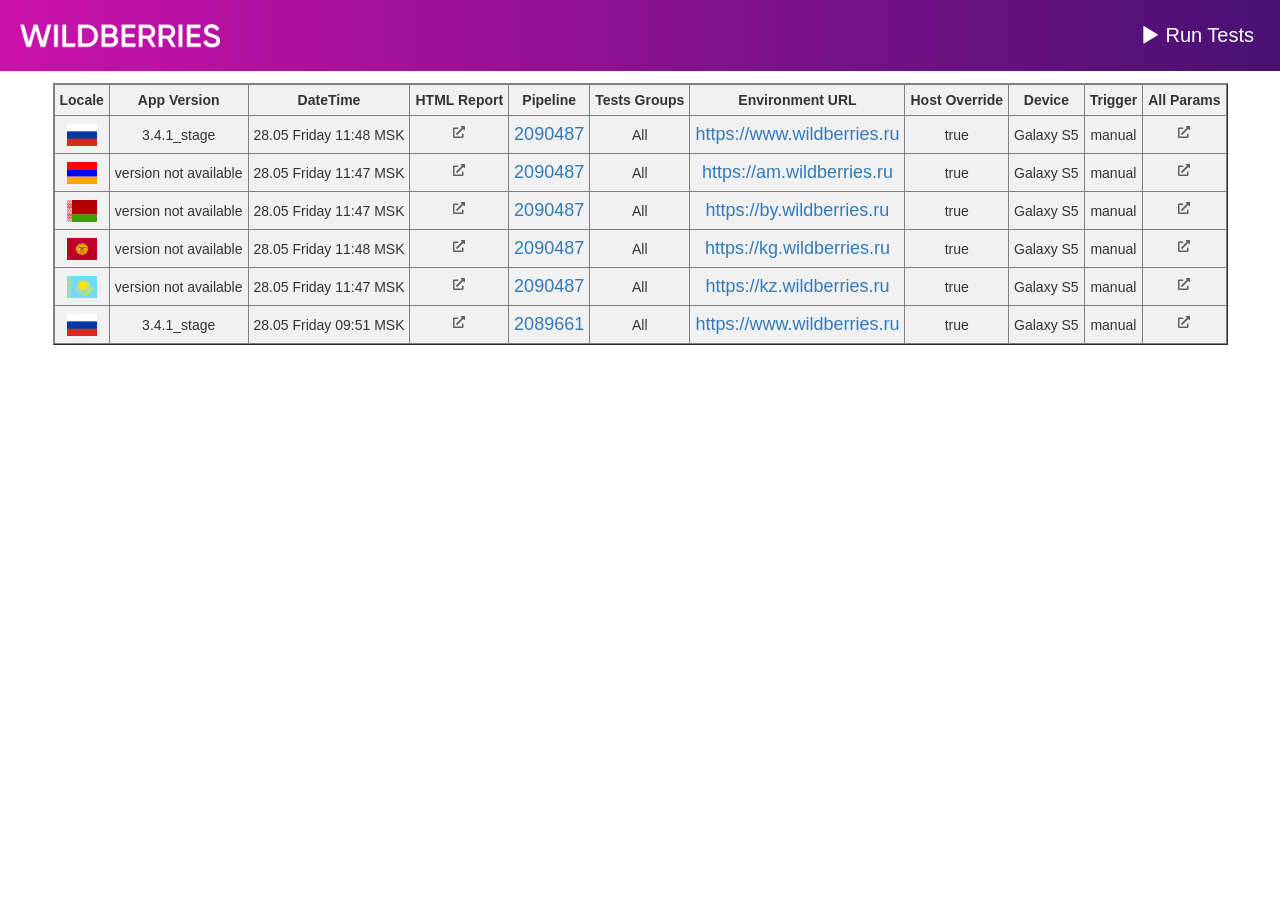
<file: index.html>
<!DOCTYPE html>

<html>
    <meta charset="utf-8">
    <meta content="width=device-width, initial-scale=1, maximum-scale=1" name="viewport">
    <link rel="stylesheet" href="./public/styles.css">
    <link rel="shortcut icon" type="image/png" href="./public/static/favicon.ico" />
    <link rel="stylesheet" href="https://maxcdn.bootstrapcdn.com/bootstrap/3.4.1/css/bootstrap.min.css">
    <script src="https://ajax.googleapis.com/ajax/libs/jquery/3.5.1/jquery.min.js"></script>
    <script src="https://maxcdn.bootstrapcdn.com/bootstrap/3.4.1/js/bootstrap.min.js"></script>
    <script src="./public/main.js"></script>
    <title>Allure Reports History</title>
</head>

<body>
    <div class="header">
        <img class="logo" src="./public/static/logo.png" />
        <div class="newTestRun">
            <button type="button" class="btn-run" id="newTestRunButton">
                <span class="glyphicon glyphicon-play" style="top: 2px !important;"></span> Run Tests</span>
            </button>
        </div>
    </div>
    <div class="container">
        <div class="alert">
            <span class="closebtn" onclick="this.parentElement.style.display='none';">&times;</span>
            <span id="alertMessage"></span>
        </div>
        <div class="newTestRunModal">
            <div class="modal fade" id="newTestRunModal" role="dialog">
                <div class="modal-dialog">
                    <div class="modal-content">
                        <div class="modal-header">
                            <button type="button" class="close" data-dismiss="modal">&times;</button>
                            <h4>Create New Test Run</h4>
                        </div>
                        <div class="modal-body" style="padding:15px 50px;">
                            <form role="form">
                                <div class="form-group">
                                    <label for="group">Groups</label>
                                    <span id="groupSelector"></span>
                                </div>
                                <div class="form-group">
                                    <label for="suite">Suite</label>
                                    <span id="suiteSelector"></span>
                                </div>
                                <div class="form-group">
                                    <label for="branch">Branch</label>
                                    <span id="branchSelector"></span>
                                </div>
                                <div class="form-group url">
                                    <label class="lbl-inline" for="url"></label>
                                </div>
                                <div class="form-group overrideHost">
                                    <label class="lbl-inline" for="overrideHost">Use Host Overriding</label>
                                    <input type="checkbox" checked="true" id="overrideHostCheckBox" />
                                    <input id="ipField" type="text" class="form-control" value="10.10.10.100" />
                                </div>
                            </form>
                        </div>
                        <div class="modal-footer">
                            <button type="submit" id="runTests" class="btn btn-success btn-block" style="padding:10px;"> Start</button>
                        </div>
                    </div>
                </div>
            </div>
        </div>
    </div>
    <div class="column">
        <table border="1">
            <tr>
                <th>Locale</th>
                <th>App Version</th>
                <th>DateTime</th>
                <th>HTML Report</th>
                <th>Pipeline</th>
                <th>Tests Groups</th>
                <th>Environment URL</th>
                <th>Host Override</th>
                <th>Device</th>
                <th>Trigger</th>
                <th>All Params</th>
            </tr>
            <tr id="list"></tr>
        </table>
    </div>
</body>

</html>
</file>
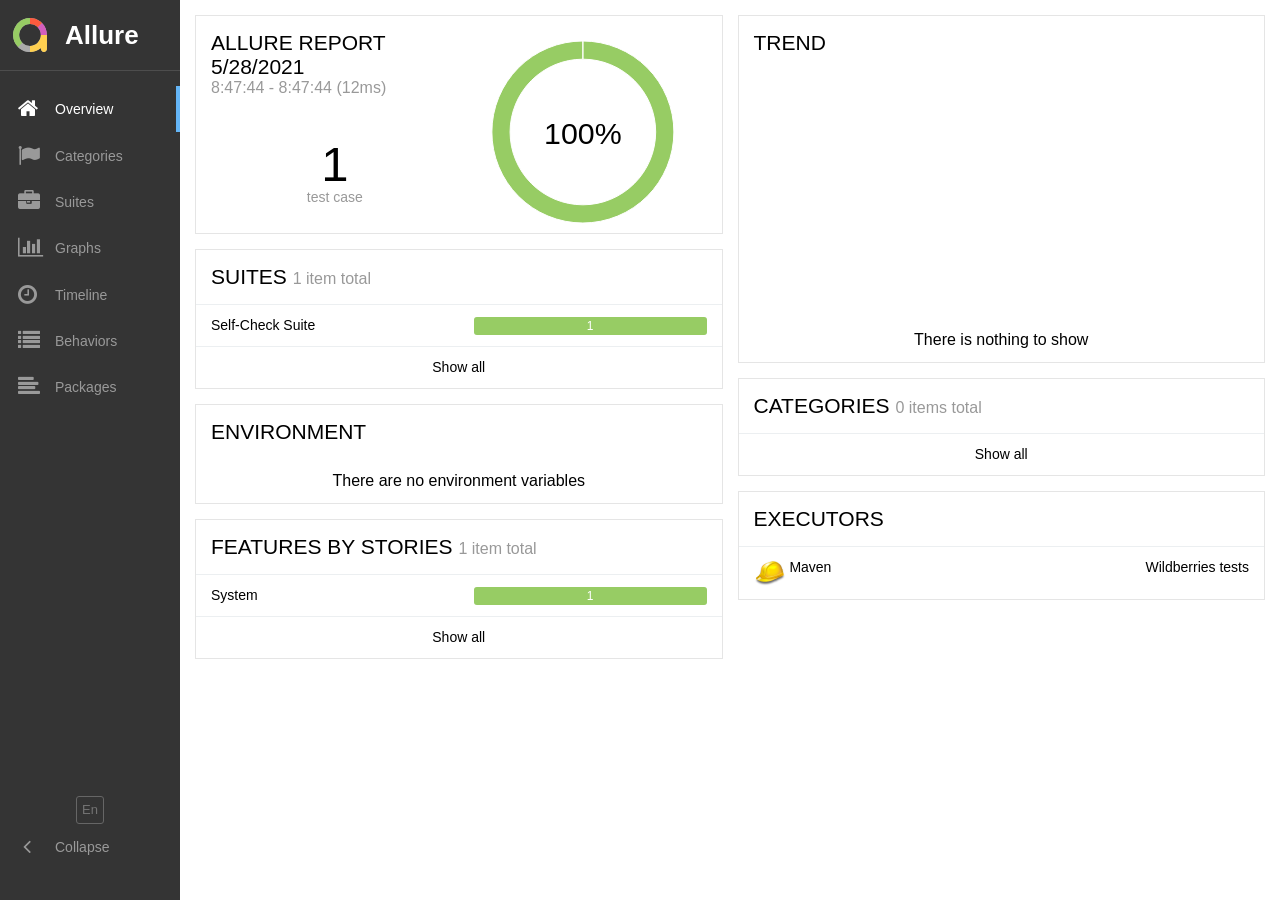
<file: public/am/2090487/index.html>
<!DOCTYPE html>
<html dir="ltr">
<head>
    <meta charset="utf-8">
    <title>Allure Report</title>
    <link rel="favicon" href="favicon.ico?v=2">
    <link rel="stylesheet" href="styles.css">
                <link rel="stylesheet" href="plugins/screen-diff/styles.css">
</head>
<body>
<div id="alert"></div>
<div id="content">
    <span class="spinner">
        <span class="spinner__circle"></span>
    </span>
</div>
<div id="popup"></div>
<script src="app.js"></script>
    <script src="plugins/behaviors/index.js"></script>
    <script src="plugins/packages/index.js"></script>
    <script src="plugins/screen-diff/index.js"></script>
</body>
</html>
</file>
<file: public/styles.css>
html,
body {
    padding: 0;
    margin: 0;
}

body {
    color: #666;
    text-align: center;
    font-family: "Helvetica Neue", Helvetica, Arial, sans-serif;
    font-size: 14px;
}

h1 {
    font-size: 56px;
    line-height: 100px;
    font-weight: 400;
    color: #456;
}

h2 {
    font-size: 24px;
    color: #666;
    line-height: 1.5em;
}

h3 {
    color: #456;
    font-size: 20px;
    font-weight: 400;
    line-height: 28px;
}

hr {
    max-width: 800px;
    margin: 18px auto;
    border: 0;
    border-top: 1px solid #EEE;
    border-bottom: 1px solid white;
}

.header {
    text-align: right;
    padding: 20px;
    background: -webkit-gradient(linear,left top,right top,from(#cb11ab),to(#481173)) no-repeat;
}

img {
    width: 100px;
    display: inline-block;
}

.logo {
    float: left;
    width: 200px;
}

a {
    font-weight: 400;
    color: #4A8BEE;
    font-size: 18px;
    text-decoration: none;
}

.btn-run {
    font-size: 20px;
    border: 0;
    background: none;
    color: white;
}

.container {
    margin: auto 5px;
}

.column {
    display: inline-block;
    vertical-align: top;
    padding: 10px;
}

.pipeline-input {
    width: 200px;
    padding: 10px;
}

.go-button {
    padding: 10px;
    border: 2px #97cc64 solid;
    background: #97cc64;
    color: #fff;
}

th, td {
    text-align: center !important;
    padding: 5px !important;
}

table {
    display: inline-block;
}

tbody {
    background:#f1f1f1;
}

table tr {
    font-width: bold;
}

.enter-pipeline {
    padding: 30px;
    text-align: end;
}

caption {
    font-weight: bold;
}

.locale {
    font-weight: bold;
    text-transform: uppercase;
}

.flagIcon {
    width: 30px;
    margin: 0;
}

.paramsForm {
    display: block;
    margin-top: 70px;
    padding: 10px;
    font-size: 14px;
}

.column .button {
    float: right;
    margin-right: 12px;
}

select {
    float: left;
}

.alert {
    display: none;
    padding: 20px;
    margin: 50px 50px 0 50px;
    background-color: #8ada7b;
    color: black;
    font-weight: bold;
    text-align: center;
}

.closebtn {
    margin-left: 40px;
    color: white;
    font-weight: bold;
    float: right;
    font-size: 27px;
    line-height: 0;
    cursor: pointer;
    transition: 0.3s;
}

.closebtn:hover {
    color: black;
}

.suites, .url, .groups {
    display: inline-flex;
    padding-top: 12px;
}

.overrideHost {
    margin-top: 17px !important;
    display: inline-flex;
}

.lbl-inline {
    font-size: 15px;
    align-self: center;
    font-weight: bolder;
    margin-top: 5px;
}

span#groupSelector, select#groupSelect {
    width: 100%;
}

input#ipField {
    width: auto;
    text-align: end;
    margin-left: 10px;
}

.modal-header, h4, .close {
    background: -webkit-gradient(linear,left top,right top,from(#cb11ab),to(#481173)) no-repeat;
    color:white !important;
    text-align: center;
    font-size: 30px;
  }

.modal-footer {
    background-color: #f9f9f9;
  }

.form-group {
    margin-top: 2px;
    margin-bottom: 5px !important;
  }

.form-group label {
    margin-top: 5px;
  }

.form-group url {
    margin-top: 15px;
  }

.form-group overrideHost {
    margin-top: 15px;
  }

input#overrideHostCheckBox {
    margin-left: 6px;
    margin-top: 11px;
}

.form-group overrideHost {
    margin-top: 5px !important;
}

.icon-mini {
    width: 12px;
    opacity: 60%;
    margin: 5px 3px 10px 3px;
}

.title {
    color: white;
    display: inline;
    font-weight: 100;
    float: left;
    margin-left: 10px;
    margin-bottom: 0px;
    margin-top: -12px;
    font-size: 20px;
}
</file>
<file: public/am/2090487/plugins/screen-diff/styles.css>
.screen-diff__switchers {
  margin-bottom: 1em;
}

.screen-diff__switchers label + label {
  margin-left: 1em;
}

.screen-diff__overlay {
  position: relative;
  cursor: col-resize;
}

.screen-diff__container {
  overflow-x: auto;
}

.screen-diff__image-over {
  top: 0;
  left: 0;
  bottom: 0;
  background: #fff;
  position: absolute;
  overflow: hidden;
  box-shadow: 2px 0 1px -1px #aaa;
}
</file>
